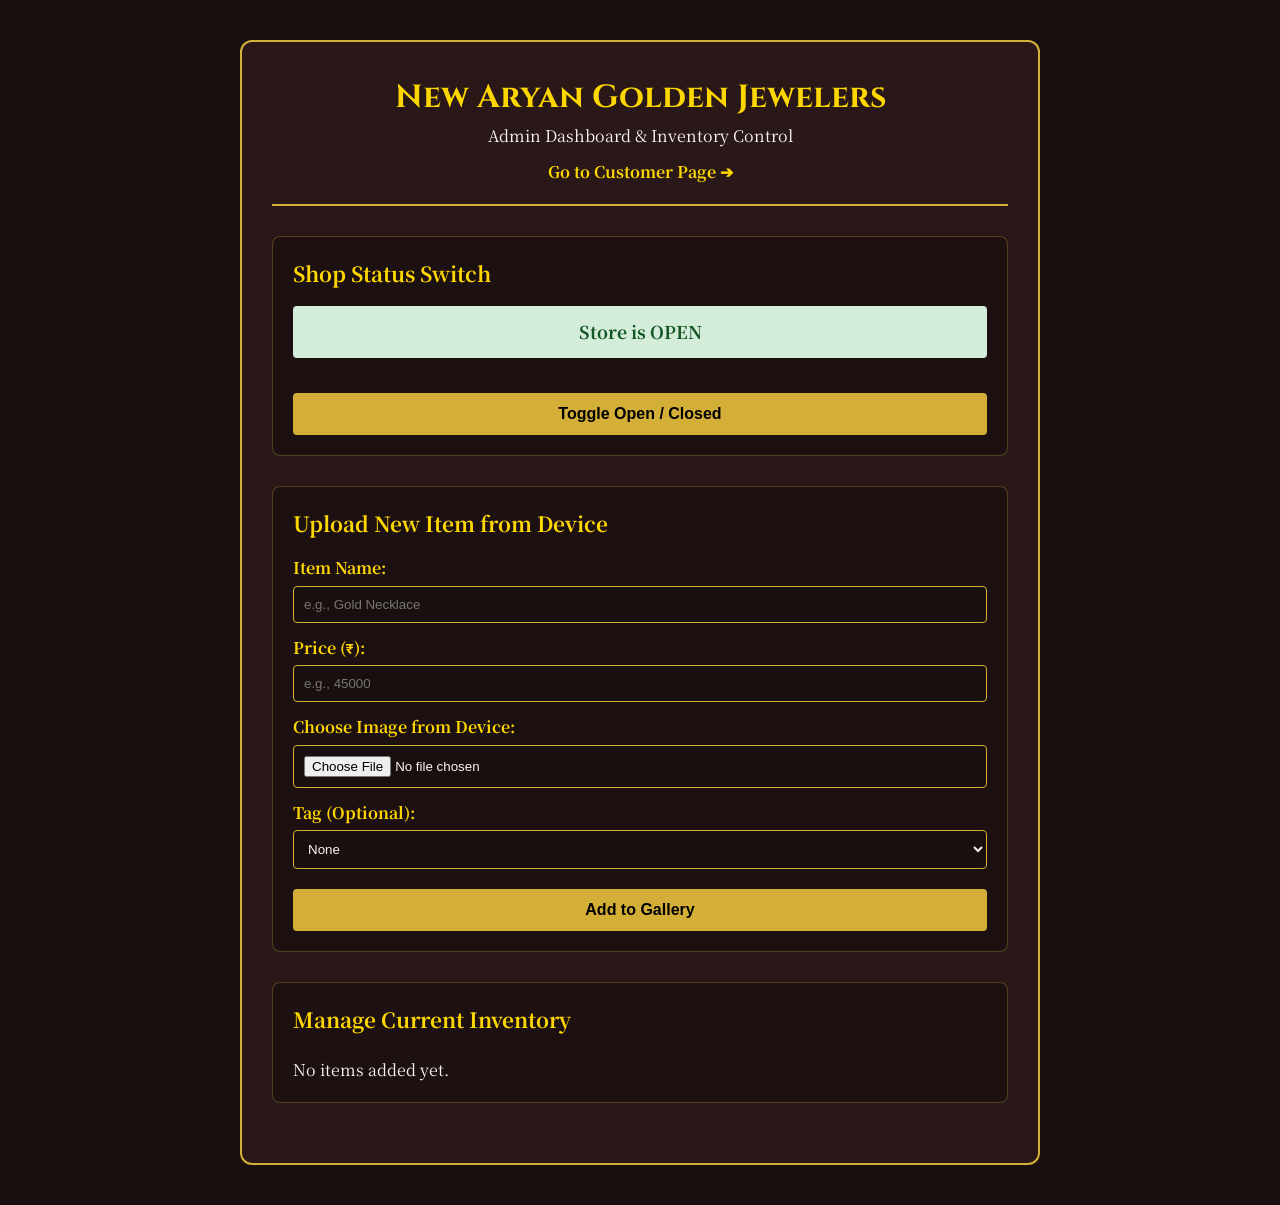
<file: admin.html>
<!DOCTYPE html>
<html lang="en">
<head>
    <meta charset="UTF-8">
    <meta name="viewport" content="width=device-width, initial-scale=1.0">
    <title>Admin Panel - New Aryan Golden Jewelers</title>
    <link rel="stylesheet" href="style.css">
    <link href="https://fonts.googleapis.com/css2?family=Cinzel:wght@400;600;700&family=Mukta:wght@400;600;700&family=Noto+Serif+JP:wght@400;600;700&display=swap" rel="stylesheet">
</head>
<body>

    <div class="admin-container">
        <!-- Header -->
        <header class="admin-header">
            <h1>New Aryan Golden Jewelers</h1>
            <p>Admin Dashboard & Inventory Control</p>
            <a href="index.html" target="_blank" class="link-btn">Go to Customer Page ➔</a>
        </header>

        <!-- 1. Shop Open / Close Switch -->
        <section class="admin-section">
            <h2>Shop Status Switch</h2>
            <div id="statusDisplay" class="status-box open">Store is OPEN</div>
            <button onclick="toggleShopStatus()" class="btn">Toggle Open / Closed</button>
        </section>

        <!-- 2. Upload New Item from Device Gallery -->
        <section class="admin-section">
            <h2>Upload New Item from Device</h2>
            <form id="itemForm">
                <label for="itemName">Item Name:</label>
                <input type="text" id="itemName" placeholder="e.g., Gold Necklace" required>

                <label for="itemPrice">Price (₹):</label>
                <input type="number" id="itemPrice" placeholder="e.g., 45000" required>

                <label for="itemImage">Choose Image from Device:</label>
                <input type="file" id="itemImage" accept="image/*" required>

                <label for="itemTag">Tag (Optional):</label>
                <select id="itemTag">
                    <option value="">None</option>
                    <option value="New Arrival">New Arrival</option>
                    <option value="Best Seller">Best Seller</option>
                </select>

                <button type="submit" class="btn">Add to Gallery</button>
            </form>
        </section>

        <!-- 3. Manage / Delete / Edit Inventory -->
        <section class="admin-section">
            <h2>Manage Current Inventory</h2>
            <div id="adminGallery" class="product-grid"></div>
        </section>
    </div>

    <script src="script.js"></script>
</body>
</html>
</file>
<file: style.css>
:root {
  --primary-red: #8B0000;
  --gold-accent: #D4AF37;
  --gold-bright: #FFD700;
  --dark-bg: #1A0F0F;
  --text-light: #F9F6F0;
  --card-bg: #2A1818;
}

* {
  box-sizing: border-box;
  margin: 0;
  padding: 0;
}

body {
  font-family: 'Noto Serif JP', 'Mukta', serif;
  background-color: var(--dark-bg);
  color: var(--text-light);
  line-height: 1.6;
}

/* Navigation Bar */
.navbar {
  display: flex;
  justify-content: space-between;
  align-items: center;
  padding: 1rem 2rem;
  background: var(--primary-red);
  border-bottom: 2px solid var(--gold-accent);
  position: sticky;
  top: 0;
  z-index: 100;
}

.logo {
  display: flex;
  flex-direction: column;
}

.nepali-title {
  color: var(--gold-bright);
  font-weight: bold;
  font-size: 1.3rem;
}

.eng-title {
  font-size: 0.85rem;
  letter-spacing: 1.5px;
  color: var(--text-light);
}

.nav-links a {
  color: var(--text-light);
  margin: 0 15px;
  text-decoration: none;
  font-weight: 700;
  font-size: 1rem;
  letter-spacing: 1px;
}

.nav-links a:hover {
  color: var(--gold-bright);
}

/* Prominent Section Headings */
.section-title {
  font-family: 'Cinzel', serif;
  font-size: 2.2rem;
  font-weight: 800;
  color: var(--gold-bright);
  text-transform: uppercase;
  letter-spacing: 2px;
  text-align: center;
  margin-bottom: 30px;
  padding-bottom: 12px;
  border-bottom: 3px solid var(--gold-accent);
  position: relative;
}

.section-title::after {
  content: '❖';
  position: absolute;
  bottom: -14px;
  left: 50%;
  transform: translateX(-50%);
  background: var(--dark-bg);
  padding: 0 10px;
  color: var(--gold-accent);
  font-size: 1rem;
}

/* Hero / HOME Section */
.hero {
  padding: 100px 20px;
  text-align: center;
  background-size: cover;
  background-position: center;
}

.hero-content {
  max-width: 800px;
  margin: 0 auto;
  background: rgba(0, 0, 0, 0.75);
  padding: 40px;
  border-radius: 8px;
  border: 2px solid var(--gold-accent);
}

.sub-tag {
  color: var(--gold-bright);
  letter-spacing: 3px;
  font-size: 1rem;
  font-weight: 700;
  margin-bottom: 15px;
}

.hero h1 {
  color: var(--gold-bright);
  font-size: 2.2rem;
  margin-bottom: 15px;
}

.btn-primary {
  display: inline-block;
  margin-top: 20px;
  padding: 12px 30px;
  background: var(--gold-accent);
  color: #000;
  text-decoration: none;
  font-weight: bold;
  border-radius: 4px;
  letter-spacing: 1px;
}

.section {
  padding: 70px 20px;
  max-width: 1000px;
  margin: 0 auto;
}

/* GALLERY / PRODUCT GRIDS */
.gallery-grid, .product-grid {
  display: grid;
  grid-template-columns: repeat(auto-fit, minmax(280px, 1fr));
  gap: 25px;
  margin-top: 20px;
}

.card, .product-card {
  background: var(--card-bg);
  border: 1px solid var(--gold-accent);
  border-radius: 8px;
  overflow: hidden;
  position: relative;
  display: flex;
  flex-direction: column;
}

.card img, .product-card img {
  width: 100%;
  height: 220px;
  object-fit: cover;
  border-bottom: 2px solid var(--gold-accent);
}

.card-body, .product-card-body {
  padding: 20px;
  flex-grow: 1;
  display: flex;
  flex-direction: column;
  justify-content: space-between;
}

.card-body h3, .product-card h3 {
  color: var(--gold-bright);
  margin-bottom: 8px;
  font-size: 1.2rem;
}

/* Badge Styling */
.badge {
  position: absolute;
  top: 10px;
  right: 10px;
  background: var(--gold-bright);
  color: #000;
  padding: 4px 10px;
  font-size: 0.75rem;
  font-weight: bold;
  border-radius: 4px;
  z-index: 2;
  text-transform: uppercase;
  letter-spacing: 1px;
}

/* SERVICE Section */
.service-list {
  display: grid;
  grid-template-columns: repeat(auto-fit, minmax(300px, 1fr));
  gap: 20px;
  margin-bottom: 50px;
}

.service-item {
  background: var(--card-bg);
  padding: 25px;
  border-left: 5px solid var(--gold-accent);
  border-radius: 4px;
}

.service-item h3 {
  color: var(--gold-bright);
  margin-bottom: 10px;
  font-size: 1.2rem;
}

/* FAQ Sub-Section */
.faq-container {
  background: var(--card-bg);
  padding: 30px;
  border: 1px solid var(--gold-accent);
  border-radius: 8px;
  margin-top: 20px;
}

.sub-heading {
  font-family: 'Cinzel', serif;
  font-size: 1.6rem;
  color: var(--gold-bright);
  margin-bottom: 20px;
  text-align: center;
  border-bottom: 1px solid var(--gold-accent);
  padding-bottom: 10px;
}

details {
  margin-bottom: 15px;
  padding: 12px;
  border-bottom: 1px solid rgba(212, 175, 55, 0.3);
  cursor: pointer;
}

summary {
  font-weight: bold;
  color: var(--gold-bright);
  font-size: 1.05rem;
}

details p {
  margin-top: 10px;
  padding-left: 10px;
}

/* ABOUT Section */
.about-container {
  display: flex;
  gap: 30px;
  align-items: center;
  flex-wrap: wrap;
  margin-top: 20px;
}

.about-container img {
  max-width: 350px;
  width: 100%;
  border-radius: 8px;
  border: 2px solid var(--gold-accent);
}

.about-text {
  flex: 1;
  min-width: 280px;
  font-size: 1.1rem;
}

/* ADMIN PANEL STYLING */
.admin-container {
  max-width: 800px;
  margin: 40px auto;
  background: var(--card-bg);
  padding: 30px;
  border-radius: 12px;
  border: 2px solid var(--gold-accent);
}

.admin-header {
  text-align: center;
  margin-bottom: 30px;
  border-bottom: 2px solid var(--gold-accent);
  padding-bottom: 20px;
}

.admin-header h1 {
  color: var(--gold-bright);
  font-family: 'Cinzel', serif;
}

.link-btn {
  display: inline-block;
  margin-top: 10px;
  color: var(--gold-bright);
  text-decoration: none;
  font-weight: bold;
}

.link-btn:hover {
  text-decoration: underline;
}

.admin-section {
  margin-bottom: 30px;
  padding: 20px;
  background: rgba(0, 0, 0, 0.3);
  border: 1px solid rgba(212, 175, 55, 0.3);
  border-radius: 8px;
}

.admin-section h2 {
  color: var(--gold-bright);
  margin-bottom: 15px;
  font-size: 1.3rem;
}

label {
  display: block;
  margin-top: 12px;
  font-weight: bold;
  color: var(--gold-bright);
}

input, select {
  width: 100%;
  padding: 10px;
  margin-top: 5px;
  background: var(--dark-bg);
  border: 1px solid var(--gold-accent);
  color: var(--text-light);
  border-radius: 4px;
}

.btn {
  background-color: var(--gold-accent);
  color: #000;
  border: none;
  padding: 12px 20px;
  margin-top: 20px;
  border-radius: 4px;
  cursor: pointer;
  width: 100%;
  font-size: 1rem;
  font-weight: bold;
}

.btn:hover {
  background-color: var(--gold-bright);
}

.btn-danger {
  background-color: #8B0000;
  color: white;
  border: 1px solid var(--gold-accent);
  padding: 6px 12px;
  margin-top: 10px;
  border-radius: 4px;
  cursor: pointer;
}

.btn-danger:hover {
  background-color: #a00000;
}

.status-box {
  text-align: center;
  font-size: 1.1rem;
  font-weight: bold;
  padding: 12px;
  border-radius: 4px;
  margin-bottom: 15px;
}

.open { 
  background-color: #d4edda; 
  color: #155724; 
}

.closed { 
  background-color: #f8d7da; 
  color: #721c24; 
}
</file>
